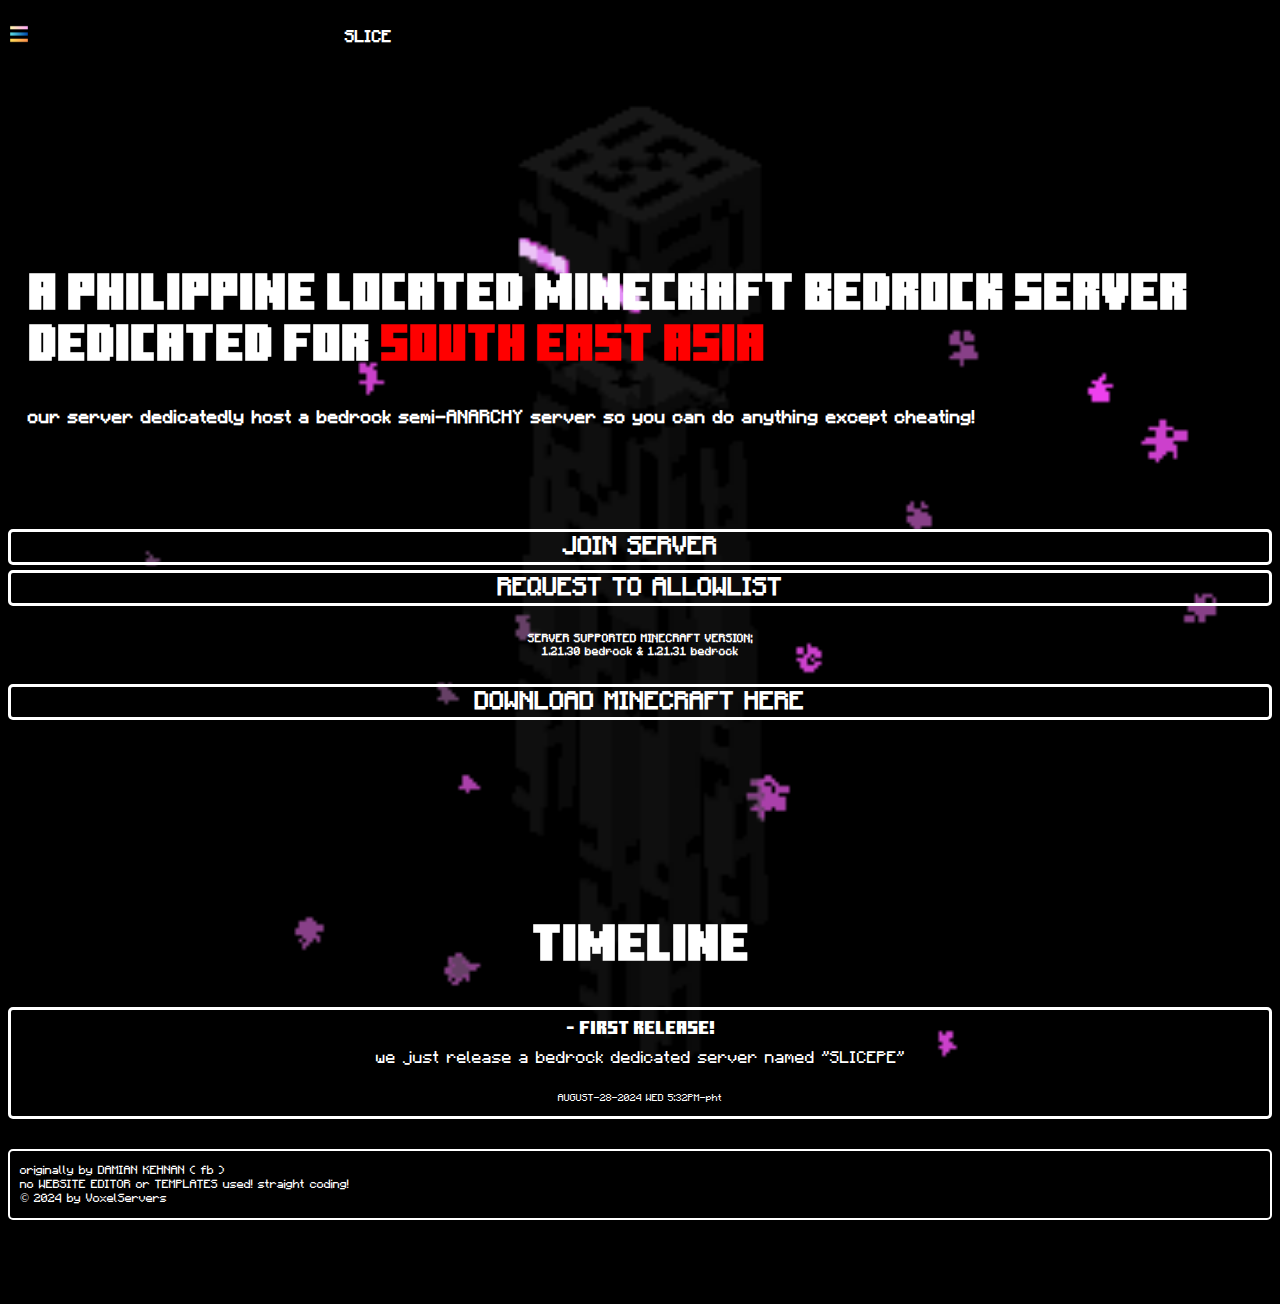
<file: index.html>
<!DOCTYPE html>
<html>
<head>
<title> SLICEPE </title>
<link rel="stylesheet" href="style.css">
<meta name="viewport" content="width=device-width, initial-scale=1.0">
</head>
<body>
 
<nav>
<div class="dropdown">
<img src="assets/images/menu.png" class="headDropBtn" height="22px">
<div class="dropdown-content">
<a href="index.html" id="dropBTN"> HOME </a>
<a href="requestjoin.html" id="dropBTN"> JOIN SERVER </a>
<a href="mailto:voxelserver@proton.me" id="dropBTN"> EMAIL US! </a>
 <div id="clock">  </div>
</div>
</div>
</div>
 <h4 class="title">
  <a href="#" id="randomNav">
  <span class="titleStore">SLICE</span>
  </a>
 </h4>
 <br> <p class="byD" id="displayText"> </p>
 </nav>
 
 <article>
 <div>
  <h1 class="welcome-hero">
    A philippine located minecraft bedrock server dedicated for<span class="highlight"> south east asia </span>
  </h1>
  <h2 class="welcome-hero-a">
   
  </h2>
  
  <div>
   <h1 class="infopar">
   <p>
    <!-- SUBTITLE -->
    our server dedicatedly host a bedrock semi-ANARCHY server so you can do anything except cheating!
   </p>
   </h1>
  </div>
  </div>
 
  <h1 id="serverstat">
  
  </h1>

 <div class="btn">
  <h2>
   <a href="requestjoin.html" >
    <center id="btn"> JOIN SERVER </center>
   </a>
   <a href="whitelist.html">
    <center id="btn"> REQUEST TO ALLOWLIST </center>
   </a>
  </h2>
   <center> <h6> SERVER SUPPORTED MINECRAFT VERSION; <br> 1.21.30 bedrock & 1.21.31 bedrock </h6> </center>
  <h2>
   <a href="http://77.68.90.37/index.php/s/koksaEqmjTxnN3A/download/mcpe_1.21.41.apk">
    <center id="btn"> DOWNLOAD MINECRAFT HERE </center>
   </a>
  </h2>
 </div>
 
 <!-- NEWS -->
 <div id="news">
  <h1 class="welcome-hero">
   <center> TIMELINE </center>
  </h1>
   
 <div id="newws">
 <div id="new">  
 <center id="nt">
 - FIRST RELEASE!
 </center>
 <center>
we just release a bedrock dedicated server named "SLICEPE"
 <br>
 <br>
 <span id="date">
 AUGUST-28-2024 WED 5:32PM-pht
 </span>
 </center>
 </div>
 </div>
 </div>
 </div>
 
 <footer>
  originally by DAMIAN KEHNAN ( fb ) <br>
  no WEBSITE EDITOR or TEMPLATES used! straight coding! <br>
  &copy; 2024 by VoxelServers
 </footer>
 
 <br><br><br><br>
 
 </article>
</body>
</html>

<style type="text/css">

</style>

<script type="text/javascript" src="script.js" > 

</script>
</file>
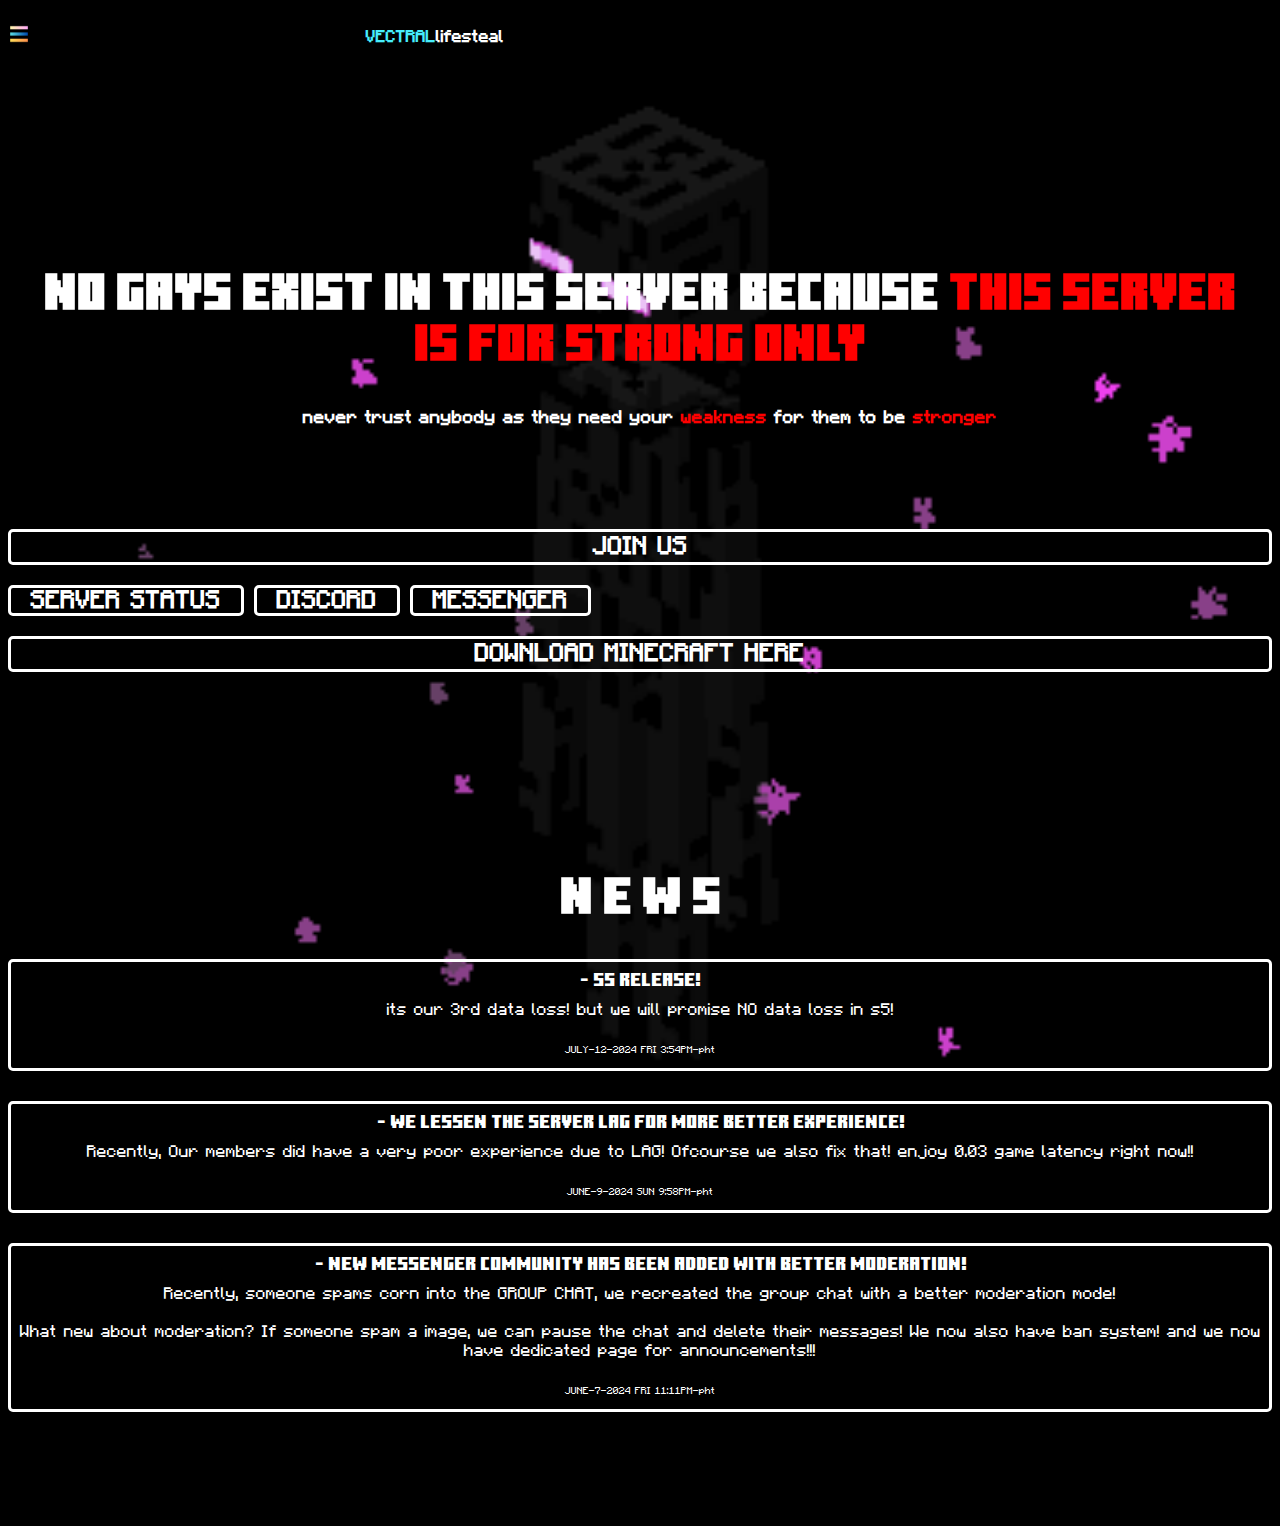
<file: index(1).html>
<!DOCTYPE html>
<html>
<head>
<title> VECTRAL LIFESYEAL - BEST BEDROCK LIFESTEAL SERVER </title>
<link rel="stylesheet" href="style.css">
<meta name="viewport" content="width=device-width, initial-scale=1.0">
</head>
<body>
 
<nav>
<div class="dropdown">
<img src="assets/images/menu.png" id="#dropbtn" class="headDropBtn" height="22px">
<div class="dropdown-content">
<a href="index.html" id="dropBTN"> home </a>
<a href="mailto:damiankehnan@proton.me" id="dropBTN"> contact me </a>
<a href="#" id="dropBTN"> about us </a>
 <div id="clock">  </div>
</div>
</div>
</div>
 <h4 class="title">
  <a href="#" id="randomNav">
  VECTRAL<span class="titleStore">lifesteal</span>
  </a>
 </h4>
 <br> <p class="byD" id="displayText"> </p>
 </nav>
 
 <article>
 <div> <center>
  <h1 class="welcome-hero">
    No gays exist in this server because <span class="highlight"> THIS SERVER IS FOR STRONG ONLY </span>
  </h1>
  <h2 class="welcome-hero-a">
   
  </h2>
  
  <div>
   <h1 class="infopar">
   <p>
    never trust anybody as they need your <span class="highlight"> weakness </span> for them to be <span class="highlight"> stronger </span>
   </p>
   </h1>
  </div>
 </center> </div>
 
 <div class="btn">
  <h2>
   <a href="#">
    <center id="btn"> <details> <summary> JOIN US </summary> 
    <div class="join-us">
     gg.ix.tc - 3278
    </div>
    </details></center>
   </a>
  </h2>
  <h2>
   <a href="uptime.html" >
    <span id="btnA"> SERVER STATUS</span>
   </a>
   <a href="https://discord.com/invite/VYwPRrkQpf">
    <span id="btnA"> DISCORD</span>
   </a>
   <a href="messenger.html" >
    <span id="btnA"> MESSENGER</span>
   </a>
  </h2>
  <h2>
   <a href="https://mcpedl.org/uploads_files/09-07-2024/minecraft-1-21-2.apk">
    <center id="btn"> DOWNLOAD MINECRAFT HERE </center>
   </a>
  </h2>
 </div>
 
 
 
 <!-- NEWS -->
 <div id="news">
  <h1 class="welcome-hero">
   <center> N E W S </center>
  </h1>
   
 <div id="newws">  
 <div id="new">  
 <center id="nt">
 - S5 release!
 </center>
 <center>
its our 3rd data loss! but we will promise NO data loss in s5!
 <br>
 <br>
 <span id="date">
 JULY-12-2024 FRI 3:54PM-pht
 </span>
 </center>
 </div>
 </div>
 
 
 <!-- news part -->
<div id="newws">  
<div id="new">  
<center id="nt">
- WE LESSEN THE SERVER LAG FOR MORE BETTER EXPERIENCE!
</center>
<center>
Recently, Our members did have a very poor experience due to LAG! Ofcourse we also fix that! enjoy 0.03 game latency right now!!
<br>
<br>
<span id="date">
 JUNE-9-2024 SUN 9:58PM-pht
</span>
</center>
</div>
</div>
 
 
 <div id="newws">  
 <div id="new">  
 <center id="nt">
 - New messenger community has been added with better moderation!
 </center>
 <center>
 Recently, someone spams corn into the GROUP CHAT, we recreated the group chat with a better moderation mode! <br><br> What new about moderation?
 If someone spam a image, we can pause the chat and delete their messages! We now also have ban system! and we now have dedicated page for announcements!!!
 <br>
 <br>
 <span id="date">
  JUNE-7-2024 FRI 11:11PM-pht
 </span>
 </center>
 </div>
 </div>
  
<!-- end -->


 </div>
 
 <br><br><br><br>
 
 </article>
</body>
</html>

<style type="text/css">

</style>

<script type="text/javascript" src="script.js" > 

</script>
</file>
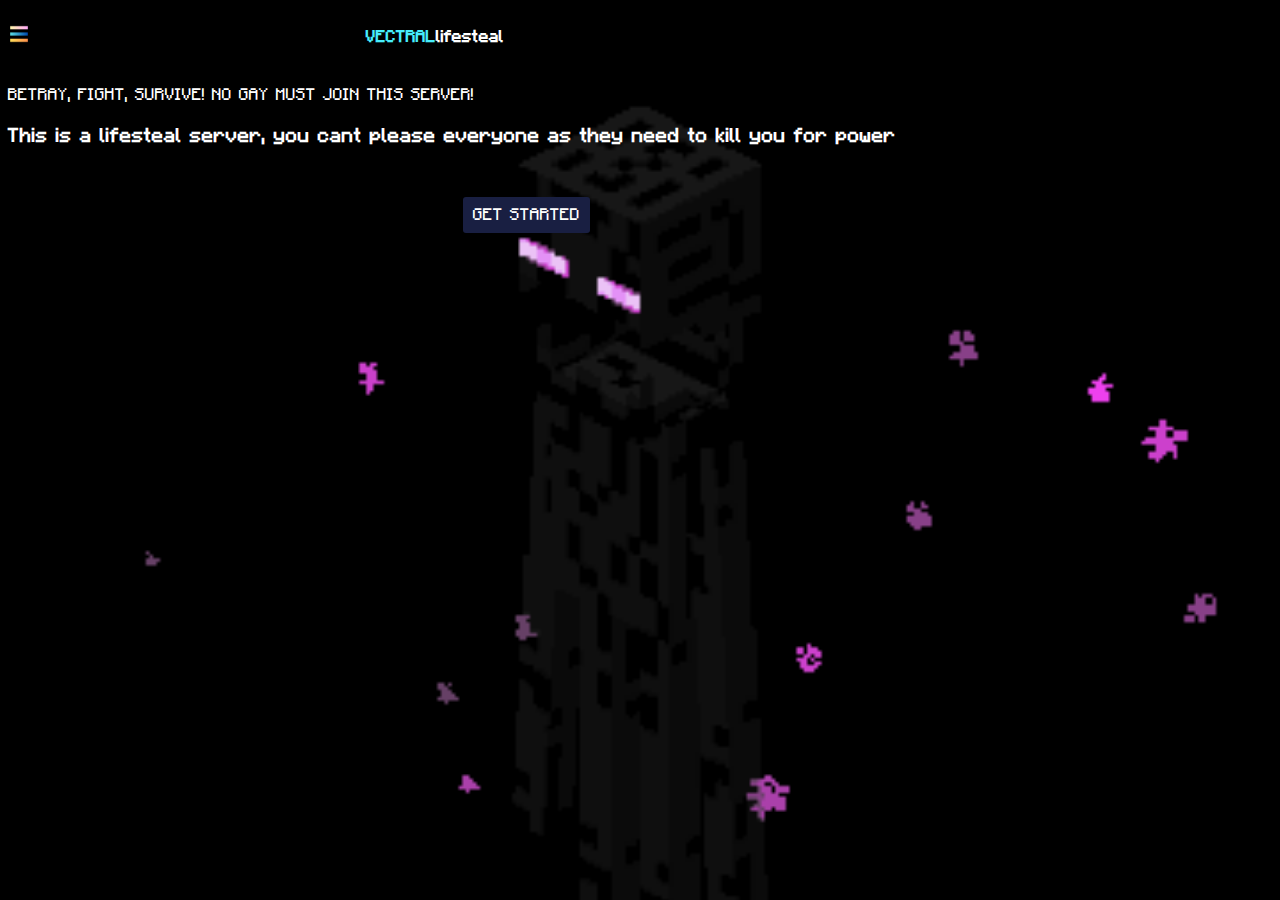
<file: ix.html>
<!DOCTYPE html>
<html>
<head>
<title> MxSTORE - app store </title>
<link rel="stylesheet" href="style.css">
<meta name="viewport" content="width=device-width, initial-scale=1.0">
</head>
<body>
 
 
 <!-- nav -->

 <nav>
 <div class="dropdown">
 <img src="assets/images/menu.png" id="#dropbtn" class="headDropBtn" height="22px">
 <div class="dropdown-content">
 <a href="index.html" id="dropBTN"> home </a>
 <a href="mailto:damiankehnan@proton.me" id="dropBTN"> contact me </a>
 <a href="#" id="dropBTN"> about us </a>
  <div id="clock">  </div>
 </div>
 </div>
 </div>
 
 <h4 class="title">
  <a href="#" id="randomNav">
  VECTRAL<span class="titleStore">lifesteal</span>
  </a>
 </h4>
 <br> <p class="byD" id="displayText"> </p>
 </nav>

 <!-- BODY -->
 <article>
  <div>
   <p class="titleBody"> BETRAY, FIGHT, SURVIVE! <span class="titleBodySpan"> NO GAY </span> MUST JOIN THIS SERVER! </p>
   <h3 class="subtitleBody"> This is a lifesteal server, you cant please everyone as <span class="titleBodySpan"> they need to kill you </span> for power </h3>
  </div>
  <br>
  <br>
  <a href="#" class="getStartedBtn"> GET STARTED </a>
 </article>
 
</body>
</html>

<style type="text/css">
</style>

<script type="text/javascript" src="script.js" > 

</script>
</file>
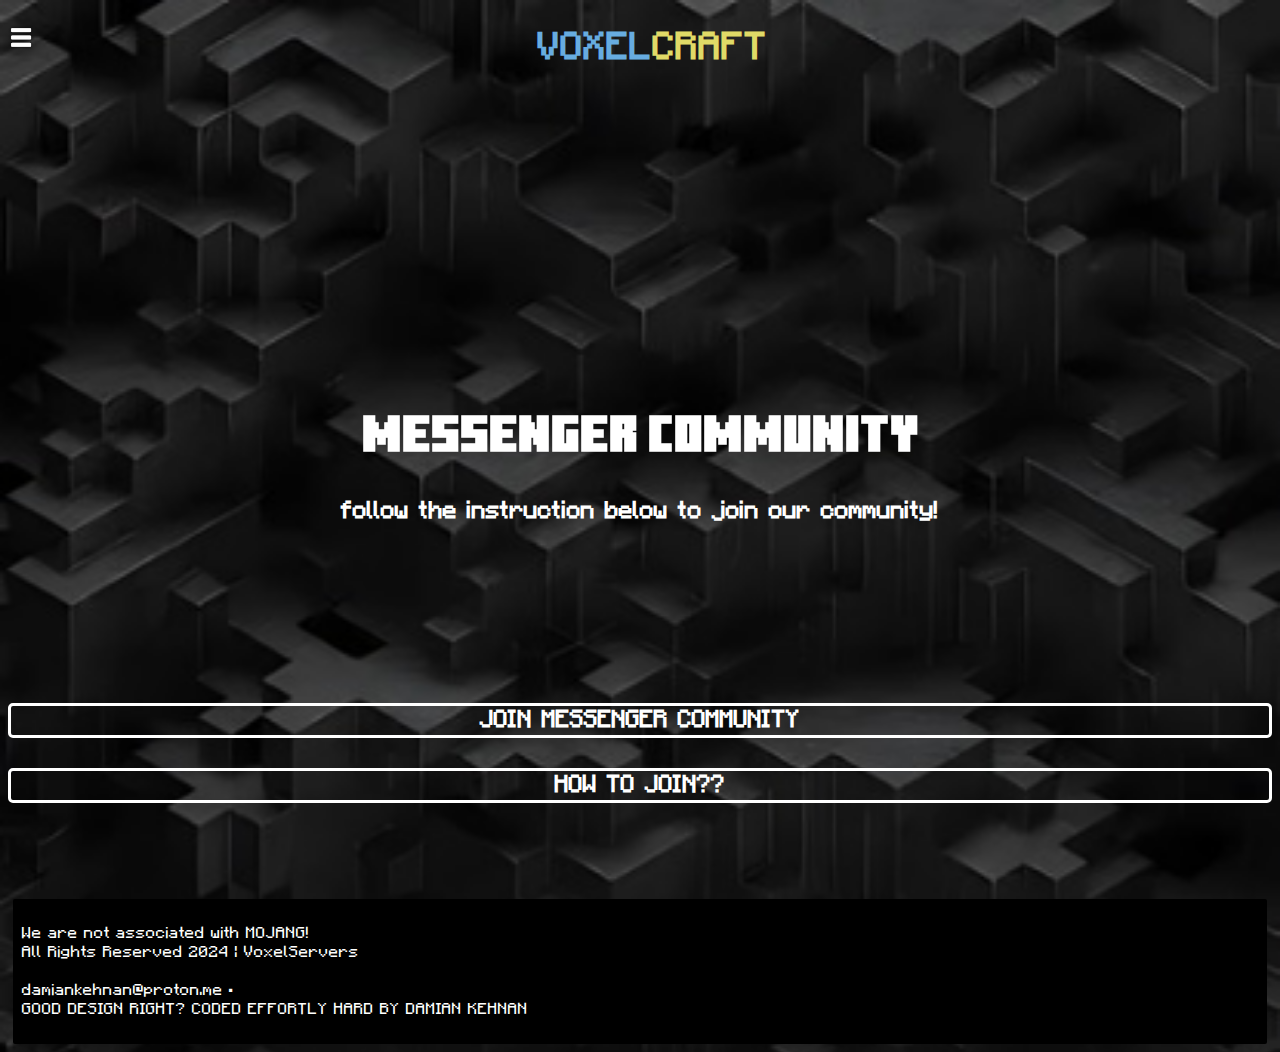
<file: messenger.html>
<!DOCTYPE html>
<html>
<head>
<title> VoxelCraft - BEST BEDROCK SERVER </title>
<meta name="viewport" content="width=device-width, initial-scale=1">
</head>
<body>
 
 <nav>
  <details>
   <summary class="menu">
 <img class="sideimgnav" src="items/images/menu.png">
    <h1 class="nav-cred">
      <center>  <span class="LGa">VOXEL</span><span class="LGb">CRAFT</span>  </center>
    </h1>
   </summary>
   <!-- MENUUU -->
   <div id="menu-button">
    <a href="https://google.com/" >
     <span id="mbtn"> SUGGEST TIME PASS MESSAGE</span>
    </a>
 <br> <br>
    <a href="https://form.jotform.com/241522638103044" >
     <span id="mbtn"> VOTE FOR A FEATURE</span>
    </a>
   </div>
  </details>
  <h6 class="side">
   
  </h6>
 </nav>
 
 <article>
 <div> <center>
  <h1 class="welcome-hero">
   MESSENGER COMMUNITY
  <h2 class="welcome-hero-a">
   follow the instruction below to join our community!
  </h2>
  
  <br>
  <br>
  <br>
  <div class="btn">
  <h2>
  <a href="#">
  <a href="https://m.me/cm/Abb0DyIfBNJaXQiV/?send_source=cm%3Acopy_invite_link"> <center id="btn"> JOIN MESSENGER COMMUNITY </center> </a>
  <div class="join-us">
  </div>
  
  
  <h2>
   <a href="#">
    <center id="btn"> <details> <summary> HOW TO JOIN?? </summary> </summary> 
    <div class="join-us">
     <div class="content">
     <center>
     #1
     </center>
     <p>
     click the join button up there to get started
     </p>
     </div>
     
     <br> <hr>
     <div class="content">
     <center>
     #2
     </center>
     <p>
     accept the invite using your messenger account
     </p>
     </div>
     
     <br> <hr>
     <div class="content">
     <center>
     #3
     </center>
     <p>
     go to your messenger app and press this <br>
     <img src="items/images/t1.jpg" height="250px" width="250px">
     </p>
     </div>
     
     <br> <hr>
     <div class="content">
     <center>
     #4
     </center>
     <p>
     under community section, you can see the VoxelPE community! if you press it you should be ready <br>
     <img src="items/images/t2.jpg" height="250px" width="250px">
     </p>
     </div>
    </details>
   </a>
  </h2>
  

 


 </div>
 
 <br><br><br><br>
 
 </article>
 <footer>
  
  <div class="footer-content">
   We are not associated with MOJANG! <br>
   All Rights Reserved 2024 | VoxelServers <br> <br>
   damiankehnan@proton.me • <br> GOOD DESIGN RIGHT? CODED EFFORTLY HARD BY DAMIAN KEHNAN
  </div>
 </footer>
</body>
</html>

<style type="text/css">
 body {
  color: white;
  font-family: arial;
  transition: 2s;
  background-image: url(items/images/background.png);
  background-repeat: no-repeat;
  background-attachment: fixed;
  background-size: cover;
  font-family: mcr;
 }
 
 .hehehe {
  font-family: mcB;
 }
 
 #date {
  font-size: 10px;
 }
 
 #new {
  margin: 10px 5px 10px 5px;
 }
 
 #newws {
  font-family: mcr;
  font-size: px;
  border-radius: 5px;
  border-style: solid;
  transition: 1s;
  margin-bottom: 30px;
 }
 
 #newws:hover {
  color: #b3e0e3;
  transition: 1s;
 }
 
 #nt {
  font-family: mcB;
  font-size: 19px;
  margin-bottom: 10px;
 }
 
 #mbtn {
 border-size: 1px;
 border-radius: 5px;
 border-color: white;
 border-style: solid;
 color: white;
 transition: 1s;
 padding-top: 3px;
 padding-bottom: 3px;
 padding-left: 5px;
 padding-right: 5px;
 }
 
 #menu-button {
 color: white;
 }
 
 .join-us {
  font-size: 16px;
  padding-top: 10px;
 }
 
 .footer-content {
  margin: 5px 9px 5px 9px;
 }
 
 footer {
  background-color: black;
  color: white;
  margin-left: 5px;
  margin-right: 5px;
  padding-top: 20px;
  padding-bottom: 20px;
  border-radius: 2px;
 }
 
 @font-face {
 font-family: mcB;
 src: url(items/fonts/mcB.ttf);
 }
 
 @font-face {
 font-family: mcr;
 src: url(items/fonts/mcr.otf);
 }
 
 a {
 text-decoration: none;
 color: white;
 }
 
details{
border-radius: 4px;
cursor:pointer;
}

summary{
    list-style: none;
}

 .welcome-hero {
  font-size: 50px;
  font-family: mcB;
  margin-left: 20px;
  margin-right: 20px;
  margin-top: 25%;
  transition: 1s;
 }
 
 .welcome-hero:hover {
  color: #b3e0e3;
  transition: 1s;
 }
 
 .welcome-hero-a {
  transition: 1s;
 }
 
 .welcome-hero-a:hover{
  transition: 1s;
 }
 
 .infopar {
  transition: 1s;
  font-size: 18px;
 }
 
 .menu {
  font-size: 19px;
  transition: 2px;
 }
 
 .sideimgnav {
  display: flex;
  justify-content: left;
  float: left;
  height: 25px;
 }

 .navcred {
  font-size: 200px;
 }
 
 .LGa {
 color: #67ace0;
 }
 
 .LGb {
 color: #e0da67;
 }
 
 .btn {
  margin-top: 100px;
 }
 
 #btn {
  border-size: 1px;
  border-radius: 5px;
  border-color: white;
  border-style: solid;
  color: white;
  transition: 1s;
 }
 
 #btnA {
  border-size: 1px;
  border-radius: 5px;
  border-color: white;
  border-style: solid;
  color: white;
  padding: 5px 4% 5px 4%;
  transition: 1s;
 }
 
 #btnA:hover, #btn:hover {
  transition: 1s;
  color: #b3e0e3;
  border-color: #83dedc;
 }
 
.highlight {
  color: red;
 }
</style>

<script type="text/javascript">

</script>
</file>
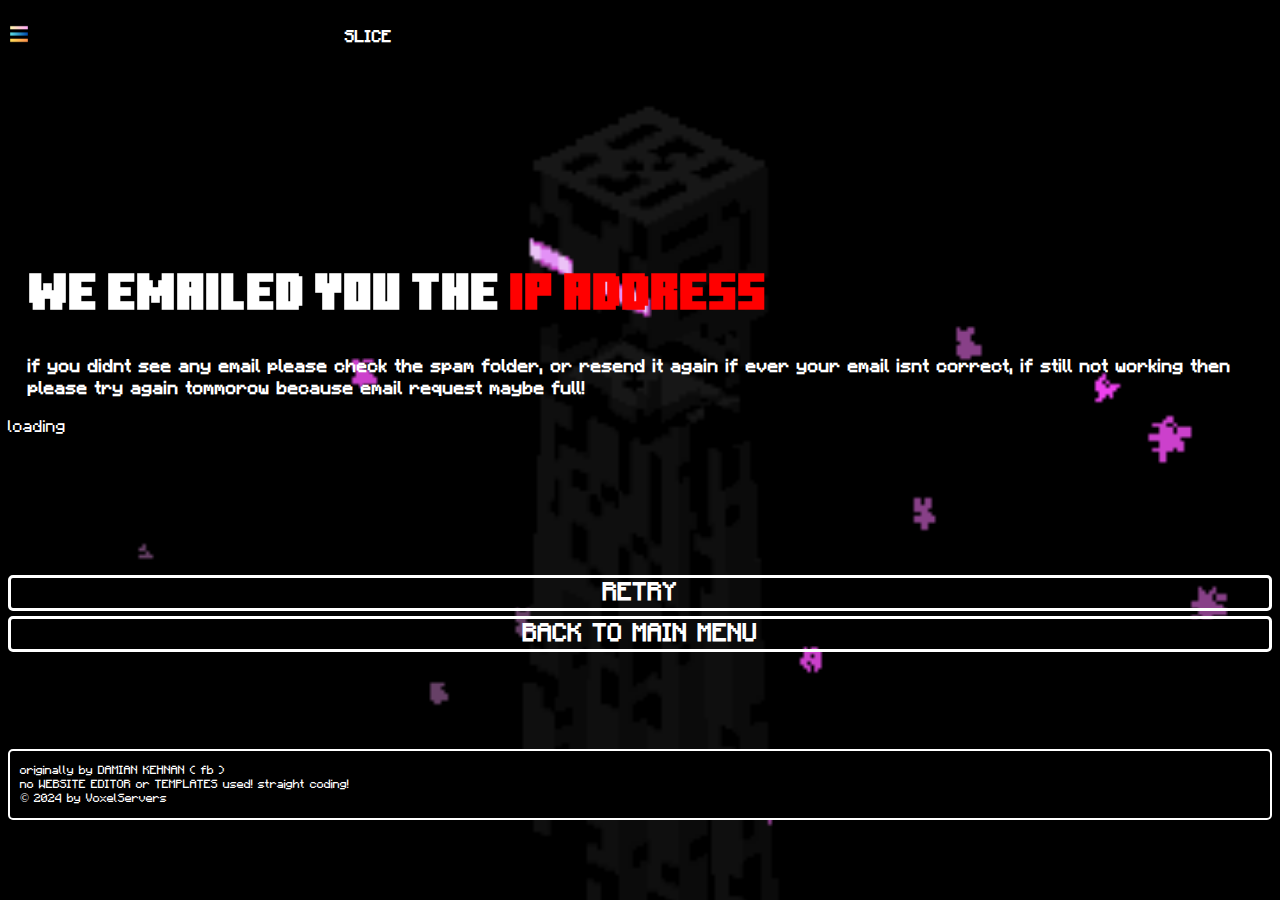
<file: requested.html>
<!DOCTYPE html>
<html>
<head>
<title> SLICEPE </title>
<link rel="stylesheet" href="style.css">
<meta name="viewport" content="width=device-width, initial-scale=1.0">
</head>
<body>
 
<nav>
<div class="dropdown">
<img src="assets/images/menu.png" class="headDropBtn" height="22px">
<div class="dropdown-content">
<a href="index.html" id="dropBTN"> home </a>
<a href="requestjoin.html" id="dropBTN"> JOIN US </a>
<a href="mailto:voxelserver@proton.me" id="dropBTN"> email us </a>
 <div id="clock">  </div>
</div>
</div>
</div>
 <h4 class="title">
  <a href="#" id="randomNav">
  <span class="titleStore">SLICE</span>
  </a>
 </h4>
 <br> <p class="byD" id="displayText"> </p>
 </nav>
 
 <article>
 <div>
  <h1 class="welcome-hero">
    WE EMAILED YOU THE <span class="highlight"> IP ADDRESS </span>
  </h1>
  <h2 class="welcome-hero-a">
   
  </h2>
  
  <div>
   <h1 class="infopar">
   <p>
    if you didnt see any email please check the spam folder, or resend it again if ever your email isnt correct, if still not working then please try again tommorow because email request maybe full!
   </p>
   </h1>
  </div>
  </div>
 

 <div id="serverstat"> loading </div>

  <br>
  <br>
  
 <div class="btn">
<h2>
 <a href="requestjoin.html" >
  <center id="btn"> RETRY </center>
 </a>
 <a href="https://m.me/j/AbZScgA7O5i6GD_E/" >
  <center id="btn"> BACK TO MAIN MENU</center>
 </a>
 </div>
 <br><br><br><br>
 </h2>
 <footer>
  originally by DAMIAN KEHNAN ( fb ) <br>
  no WEBSITE EDITOR or TEMPLATES used! straight coding! <br>
  &copy; 2024 by VoxelServers
 </footer>
 </article>
</body>
</html>

<style type="text/css">

</style>

<script type="text/javascript" src="script.js" > 

</script>
</file>
<file: style.css>
body {
 color: white;
 font-family: arial;
 transition: 2s;
 background-image: url(items/images/back.gif);
 background-color: black;
 background-repeat: no-repeat;
 background-attachment: fixed;
 background-size: cover;
 font-family: mcr;
 font-size: 16.69px;
}

/* HEADER */
/* DROPBOX */
/* styles.css */
.dropdown {
  position: relative;
  display: inline-block;
}

#dropbtn {
  background-color: #3498db;
  color: white;
  padding: 10px;
  font-size: 16px;
  border: none;
  cursor: pointer;
}

.dropdown-content {
  display: none;
  position: absolute;
  background-color: #f9f9f9;
  min-width: 160px;
  box-shadow: 0 8px 16px 0 rgba(0,0,0,0.2);
  z-index: 1;
}

.dropdown-content a {
  color: black;
  padding: 12px 16px;
  text-decoration: none;
  display: block;
  transition: 1s;
}

.dropdown-content a:hover {
  background-color: #f1f1f1;
  transition: 1s;
}

.dropdown:hover .dropdown-content {
  display: block;
}

.dropdown:hover .dropbtn {
  background-color: #2980b9;
}

#dropBTN {
  color: #4029a6;
  background-color: #000000;
  padding: 1px 1px 1px 1px;
  margin: 6px 2px 6px 2px;
  font-align: center;
  color: #ffffff;
  text-align: center;
}

nav {
 display: flex;
 background-color: black;
 position: sticky;
 margin-top: 1px;
 border-radius: 4px;
 padding-top: 15px;
 margin-top: 0px;
 transition: 2s;
 color: white;
}

nav:hover {
 transition: 2s;
 color: white;
}

.byD {
 color: white;
 font-size: 10px;
 color: white;
 margin-top: 20px;
}

#randomNav {
 text-decoration: none;
}

.title, #randomNav {
  margin-top: 5px;
  text-align: center;
  margin-left: 24%;
  color: #47edfc;
}


.titleStore {
  color: white;
}

::-moz-selection {
  color: red;
  background: yellow;
}

::selection {
  color: red;
  background: yellow;
}

#clock {
 color: black;
 text-align: center;
}

.getStartedBtn {
 margin-left: 36%;
 color: white;
 background-color: #191f42;
 border-radius: 3px;
 padding: 10px 10px 10px 10px;
}

.highlight {
 color: red;
}

#date {
 font-size: 10px;
}

#new {
 margin: 10px 5px 10px 5px;
}

#newws {
 font-family: mcr;
 font-size: px;
 border-radius: 5px;
 border-style: solid;
 transition: 1s;
 margin-bottom: 30px;
}

#newws:hover {
 color: #b3e0e3;
 transition: 1s;
}

#nt {
 font-family: mcB;
 font-size: 19px;
 margin-bottom: 10px;
}

#mbtn {
border-size: 1px;
border-radius: 30px;
border-color: white;
border-style: solid;
color: white;
transition: 1s;
margin-top: 3px;
margin-bottom: 3px;
margin-left: 5px;
margin-right: 5px;
}

#menu-button {
color: white;
}

.join-us {
 font-size: 16px;
 padding-top: 10px;
}

.footer-content {
 margin: 5px 9px 5px 9px;
}

@font-face {
font-family: mcB;
src: url(items/fonts/mcB.ttf);
}

@font-face {
font-family: mcr;
src: url(items/fonts/mcr.otf);
}

a {
text-decoration: none;
}

details{
border-radius: 4px;
cursor:pointer;
}

summary{
   list-style: none;
}

.welcome-hero {
 font-size: 50px;
 font-family: mcB;
 margin-left: 20px;
 margin-right: 20px;
 margin-top: 16%;
 transition: 1s;
}

.welcome-hero:hover {
 color: #b3e0e3;
 transition: 1s;
}

.welcome-hero-a {
 transition: 1s;
}

.welcome-hero-a:hover{
 transition: 1s;
}

.infopar {
 transition: 1s;
 font-size: 18px;
 margin-left: 20px;
}

.menu {
 font-size: 19px;
 transition: 2px;
}

.sideimgnav {
 display: flex;
 justify-content: left;
 float: left;
}

.navcred {
 font-size: 200px;
}

.LGa {
color: #67ace0;
}

.LGb {
color: #e0da67;
}

.btn {
 margin-top: 100px;
}

#btn {
 border-size: 1px;
 border-radius: 5px;
 border-color: white;
 border-style: solid;
 color: white;
 transition: 1s;
 margin-bottom: 5px;
}

#btnA {
 border-size: 1px;
 border-radius: 5px;
 border-color: white;
 border-style: solid;
 color: white;
 margin-left: 0px;
 margin-right: 0px;
 padding-left: 20px;
 padding-right: 20px;
 transition: 1s;
}

#btnA:hover, #btn:hover {
 transition: 1s;
 color: #b3e0e3;
 border-color: #83dedc;
 }
 
.Rform {
 padding-top: 40px;
 color: white;
}

.FInput, .FInputA {
 width: 375px;
 background: rgba(0,0,0,0.3);
 height: 30px;
 color: white;
 border-style: hidden;
 padding-top: 2px;
 padding-bottom: 2px;
 font-family: mc;
 transition: 1s;
 border-radius: 8px;
}

.FInput:hover, .FInputA:hover {
 background: rgba(0,0,0,1);
 transition: 1s;
}

input {
outline:none;
}

.FInputA {
 height: 50px;
}

.submit {
 background-color: transparent;
 color: white;
 font-family: mc;
 transition: 1s;
}

.submit:hover {
 background-color: white;
 color: black;
 transition: 1s;
}

footer {
 background-color: black;
 font-size: 12px;
 padding-top: 12px;
 padding-bottom: 12px;
 padding-left: 10px;
 border: 2px solid white;
 border-radius: 5px;
}
</file>
